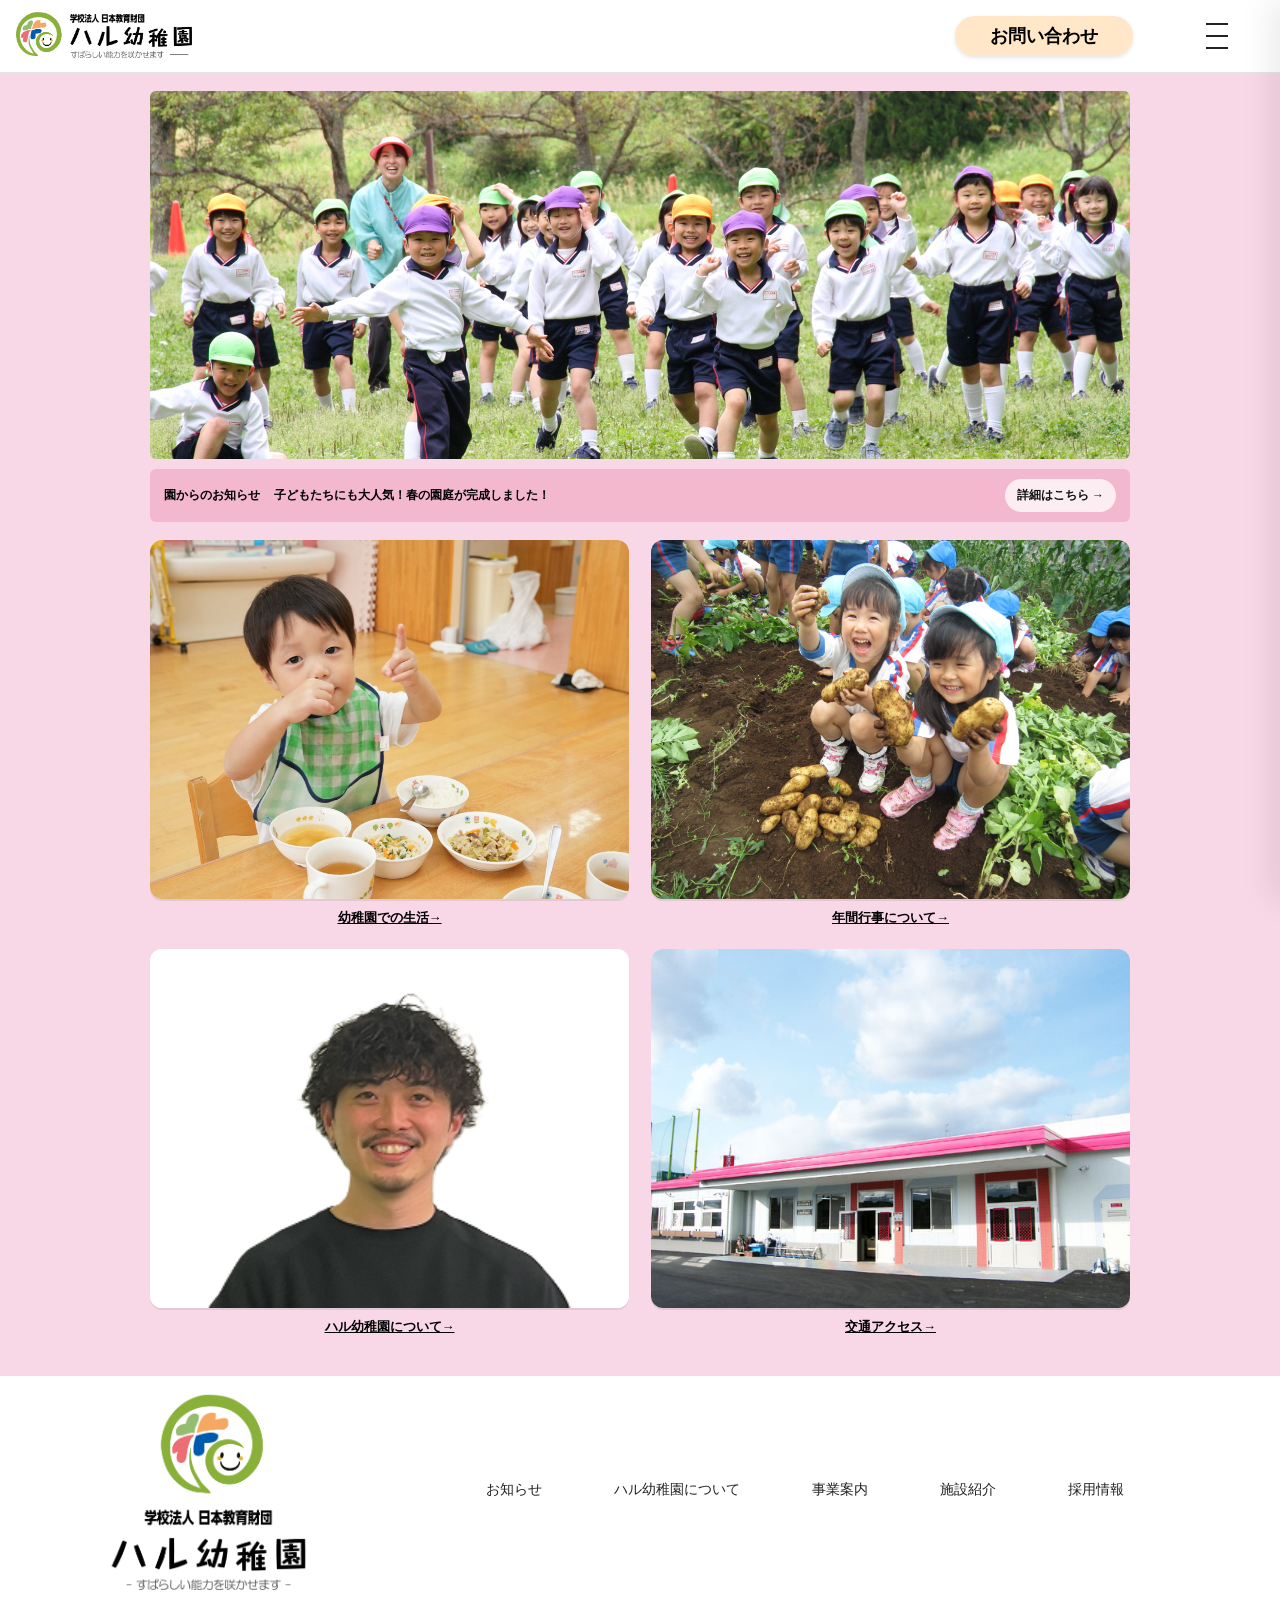
<file: docs/index.html>
<!doctype html>
<html lang="en">
  <head>
    <meta charset="UTF-8" />
    <meta name="viewport" content="width=device-width, initial-scale=1.0" />
    <title>アクセス</title>
    <link rel="stylesheet" href="css/style.css" />
    <link rel="stylesheet" href="css/main.css" />
    <link
      href="https://db.onlinewebfonts.com/c/aac28a8d3a17309e7f5bd19aadcd7915?family=Post+No+Bills+Colombo+ExtraBold"
      rel="stylesheet"
    />
  </head>

  <body>
    <!-- header -->
    <header class="site-header">
      <div class="header-inner">
        <!-- ロゴ -->
        <a class="header-logo" href="index.html">
          <img src="images/ハル幼稚園_logo1.png" alt="幼稚園ロゴ" />
        </a>

        <!-- 右側 -->
        <div class="header-actions">
          <a class="contact-button" href="contact.html">お問い合わせ</a>

          <!-- ハンバーガー（常時表示） -->
          <button
            class="hamburger-button"
            type="button"
            aria-label="メニューを開く"
            aria-controls="global-menu"
            aria-expanded="false"
          >
            <span class="hamburger-line"></span>
            <span class="hamburger-line"></span>
            <span class="hamburger-line"></span>
          </button>
        </div>
      </div>

      <!-- ドロワー -->
      <nav id="global-menu" class="global-menu" aria-label="グローバルメニュー">
        <ul class="global-menu-list">
          <li><a href="index.html#about">園について</a></li>
          <li><a href="index.html#experience">園の特色</a></li>
          <li><a href="index.html#projects">活動紹介</a></li>
          <li><a href="contact.html">お問い合わせ</a></li>
        </ul>
      </nav>

      <div class="menu-overlay" aria-hidden="true"></div>
    </header>

    <!-- メイン -->
    <main class="top-main">
      <!-- メインビジュアル -->
      <section class="top-main_hero" aria-label="メインビジュアル">
        <img
          class="top-main_heroImg"
          src="images/12.jpg"
          alt="園の活動の様子"
        />
      </section>

      <!-- お知らせバー -->
      <section class="top-main_notice" aria-label="お知らせ">
        <div class="top-main_noticeInner">
          <div class="top-main_noticeLeft">
            <p class="top-main_noticeTitle">園からのお知らせ</p>
            <p class="top-main_noticeText">
              子どもたちにも大人気！春の園庭が完成しました！
            </p>
          </div>

          <a class="top-main_noticeBtn" href="news.html">詳細はこちら →</a>
        </div>
      </section>

      <!-- 4カード -->
      <section class="top-main_cards" aria-label="メニュー">
        <a class="top-main_card" href="activity.html">
          <div class="top-main_cardImgWrap">
            <img
              class="top-main_cardImg"
              src="images/26.jpg"
              alt="幼稚園での生活"
            />
          </div>
          <p class="top-main_cardLink">幼稚園での生活→</p>
        </a>

        <a class="top-main_card" href="index.html">
          <div class="top-main_cardImgWrap">
            <img
              class="top-main_cardImg"
              src="images/16.jpg"
              alt="年間行事について"
            />
          </div>
          <p class="top-main_cardLink">年間行事について→</p>
        </a>

        <a class="top-main_card" href="About.html">
          <div class="top-main_cardImgWrap">
            <img
              class="top-main_cardImg"
              src="images/園長 - サムネ.png"
              alt="ハル幼稚園について"
            />
          </div>
          <p class="top-main_cardLink">ハル幼稚園について→</p>
        </a>

        <a class="top-main_card" href="access.html">
          <div class="top-main_cardImgWrap">
            <img
              class="top-main_cardImg"
              src="images/01.jpg"
              alt="交通アクセス"
            />
          </div>
          <p class="top-main_cardLink">交通アクセス→</p>
        </a>
      </section>
    </main>
    <!-- footer -->
    <footer class="site-footer">
      <div class="footer-inner">
        <!-- ロゴ（左） -->
        <a class="footer-brand" href="index.html" aria-label="トップへ">
          <img
            class="footer-logo"
            src="images/ハル幼稚園_logo2.png"
            alt="ハル幼稚園 ロゴ"
          />
        </a>

        <!-- ナビ（右） -->
        <nav class="footer-nav" aria-label="フッターナビゲーション">
          <a class="footer-link" href="index.html#about">お知らせ</a>
          <a class="footer-link" href="index.html#experience"
            >ハル幼稚園について</a
          >
          <a class="footer-link" href="index.html#projects">事業案内</a>
          <a class="footer-link" href="contact.html">施設紹介</a>
          <a class="footer-link" href="contact.html">採用情報</a>
        </nav>
      </div>
    </footer>
    <script src="style.js"></script>
    <!-- ここまでフッター -->
  </body>
</html>
</file>
<file: docs/css/style.css>
/* ===== Reset ===== */
*,
*::before,
*::after {
  box-sizing: border-box;
}

html,
body {
  margin: 0;
  background: #f8d7e6;
}

/* ===== Header ===== */
.site-header {
  position: sticky;
  top: 0;

  /* ★overlayより前に */
  z-index: 1300;

  background: #fff;
  border-bottom: 1px solid #e5e5e5;
}

.header-inner {
  display: flex;
  align-items: center;
  justify-content: space-between;
  padding: 12px 16px;
}

.header-logo img {
  height: 48px;
  display: block;
}

/* 右側 */
.header-actions {
  display: flex;
  align-items: center;
  gap: 12px;
}

/* お問い合わせ */
.contact-button {
  background-color: #ffe7c8;
  padding: 8px 35px;
  border-radius: 50px;
  text-decoration: none;
  color: #000;
  font-size: 18px;
  font-weight: 600;
  box-shadow: 0 2px 4px rgba(0, 0, 0, 0.1);
  margin-right: 50px;
  /* 右側のスペースを確保 */
}

/* ===== Hamburger（常時表示） ===== */
.hamburger-button {
  display: inline-flex;
  flex-direction: column;
  align-items: center;
  justify-content: center;
  width: 44px;
  height: 44px;
  background: transparent;
  border: none;
  cursor: pointer;
  margin-right: 25px;

  /* ★overlay/menuに隠れないよう前面へ */
  position: relative;
  z-index: 1400;
}

.hamburger-line {
  display: block;
  width: 22px;
  height: 2px;
  background: #222;
  margin: 5px auto;
  transition:
    transform 0.25s ease,
    opacity 0.25s ease;
}

/* ===== Drawer Menu ===== */
.global-menu {
  position: fixed;
  top: 0;
  right: 0;
  width: 320px;
  max-width: 86vw;
  height: 100vh;
  background: #fff;
  border-left: 1px solid #e5e5e5;
  box-shadow: -10px 0 30px rgba(0, 0, 0, 0.08);
  padding: 72px 20px 20px;
  transform: translateX(100%);
  transition: transform 0.25s ease;

  /* ★overlayより前、ヘッダーより後ろ */
  z-index: 1350;
}

.global-menu-list {
  list-style: none;
  padding: 0;
  margin: 0;
  display: grid;
  gap: 10px;
}

.global-menu-list a {
  padding: 12px 10px;
  display: block;
  text-decoration: none;
  color: #222;
  font-weight: 600;
  border-radius: 10px;
}

.global-menu-list a:hover {
  background: #f5f5f5;
}

/* ===== Overlay ===== */
.menu-overlay {
  position: fixed;
  inset: 0;
  background: rgba(0, 0, 0, 0.35);
  opacity: 0;
  pointer-events: none;
  transition: opacity 0.25s ease;

  /* ★ヘッダー(1300)より後ろにする */
  z-index: 1200;
}

/* ===== Open State ===== */
.menu-open .global-menu {
  transform: translateX(0);
}

.menu-open .menu-overlay {
  opacity: 1;
  pointer-events: auto;
}

/* × アイコン */
.menu-open .hamburger-line:nth-child(1) {
  transform: translateY(7px) rotate(45deg);
}

.menu-open .hamburger-line:nth-child(2) {
  opacity: 0;
}

.menu-open .hamburger-line:nth-child(3) {
  transform: translateY(-7px) rotate(-45deg);
}

/* footer */
/* ========== Footer ========== */
.site-footer {
  width: 100%;
  background: #ffffff;
}

.footer-inner {
  max-width: 1100px;
  margin: 0 auto;
  padding: 14px 16px;

  display: flex;
  align-items: center;
  justify-content: space-between;
  gap: 16px;
}

/* ロゴ */
.footer-brand {
  display: inline-flex;
  align-items: center;
  text-decoration: none;
}

.footer-logo {
  height: 200px;
  /* ←右図のような小さめ感 */
  width: auto;
  display: block;
}

/* ナビ */
.footer-nav {
  display: flex;
  align-items: center;
  gap: 22px;
  /* リンク同士の間隔 */
  flex-wrap: wrap;
  /* 画面が狭い時は折り返す */
}

.footer-link {
  color: #222;
  text-decoration: none;
  font-size: 14px;
  line-height: 1;
  white-space: nowrap;
  margin-right: 50px;
}

.footer-link:hover {
  text-decoration: underline;
}

/* スマホ対応（必要なら微調整） */
@media (max-width: 640px) {
  .footer-inner {
    flex-direction: column;
    align-items: flex-start;
  }

  .footer-logo {
    height: 38px;
  }

  .footer-nav {
    gap: 14px;
  }

  /* ===============================
   📱 全ページ共通レスポンシブ
================================ */

  /* タブレット */
  @media (max-width: 1024px) {
    .contact-button {
      padding: 8px 20px;
      font-size: 14px;
      margin-right: 20px;
    }

    .footer-logo {
      height: 120px;
    }
  }

  /* スマホ */
  @media (max-width: 768px) {

    /* ヘッダー */
    .contact-button {
      display: none;
    }

    .header-inner {
      padding: 10px 12px;
    }

    .header-logo img {
      height: 40px;
    }

    /* フッター */
    .footer-inner {
      flex-direction: column;
      align-items: center;
      text-align: center;
    }

    .footer-logo {
      height: 80px;
    }

    .footer-link {
      margin-right: 0;
      font-size: 12px;
    }
  }

  /* 超スマホ */
  @media (max-width: 480px) {
    .footer-logo {
      height: 60px;
    }
  }
}

/* ===============================
   📱 各ページ用レスポンシブ
================================ */

/* トップカード */
@media (max-width: 768px) {
  .top-main_cards {
    display: grid;
    grid-template-columns: 1fr;
    gap: 16px;
    padding: 0 16px;
  }
}

/* お知らせ */
@media (max-width: 768px) {
  .news-container {
    padding: 20px;
  }

  .news-title {
    font-size: 22px;
  }
}

/* お問い合わせ */
@media (max-width: 768px) {
  .contact-main_top {
    display: block;
  }

  .contact-main_col {
    margin-bottom: 20px;
  }

  .contact-main_form {
    padding: 0 16px;
  }
}

/* アクセス */
@media (max-width: 768px) {
  .access-main_info2col {
    display: block;
  }

  .access-main_busGrid {
    display: block;
  }

  .access-main_busImage {
    margin-top: 16px;
  }
}
</file>
<file: docs/css/main.css>
@font-face {
  font-family: "Otomanpee One";
  src: url("../fonts/ttf/OtomanopeeOne-Regular.ttf") format("truetype");
  font-weight: normal;
  font-style: normal;
}

.news-main {
  padding: 60px 20px;
  min-height: 70vh;
}

.news-container {
  max-width: 900px;
  margin: 0 auto;
  text-align: center;
}

.news-title {
  font-size: 40px;
  letter-spacing: 0.1em;
  font-weight: 900;
  margin-bottom: 40px;
  font-family: "Otomanpee One", sans-serif;
}

.news-card {
  background: #fff;
  padding: 30px;
  border-radius: 12px;
  text-align: left;
  box-shadow: 0 8px 20px rgba(0, 0, 0, 0.08);
}

.news-heading {
  font-size: 20px;
  font-weight: 800;
  margin-bottom: 20px;
  display: flex;
  justify-content: space-between;
  align-items: center;
}

.news-date {
  font-size: 12px;
  color: #666;
  font-weight: 500;
  margin-right: auto;
  margin-left: 10px;
  margin-top: 10px;
}

.news-image {
  margin-bottom: 20px;
  border-radius: 8px;
  overflow: hidden;
}

.news-image img {
  width: 100%;
  height: auto;
  display: block;
}

.news-text {
  font-size: 15px;
  line-height: 1.8;
  text-align: left;
  font-weight: 600;
}

/* =========================
    アクセスページ
========================= */

.access-main {
  max-width: 960px;
  margin: 0 auto;
  padding: 40px 20px 80px;
}

.access-main_section {
  margin-bottom: 44px;
}

/* タイトル */
.access-main_title {
  font-size: 40px;
  letter-spacing: 0.1em;
  font-weight: 900;
  font-family: "Otomanpee One", sans-serif;
  text-align: center;
}

/* 地図 */
.access-main_map {
  text-align: center;
  margin-bottom: 10px;
}

.access-main_map-img {
  width: 100%;
  max-width: 520px;
  height: auto;
  display: inline-block;
}

/* =========================
   地図下：2カラム情報
========================= */
.access-main_info2col {
  display: grid;
  grid-template-columns: 1fr 1fr;
  gap: 36px;
  align-items: start;
}

.access-main_infoTitle {
  font-size: 22px;
  font-weight: 900;
  margin: 0 0 8px;
}

.access-main_infoText {
  font-size: 14px;
  line-height: 1.9;
  font-weight: 600;
}

.access-main_infoText p {
  margin: 0;
}

/* =========================
   送迎バス（見出し＋下線）
========================= */
.access-main_busTitle {
  display: inline-block;
  font-size: 26px;
  font-weight: 900;
  margin: 0 0 16px;
  padding-bottom: 8px;
  border-bottom: 2px solid rgba(0, 0, 0, 0.55);
}

/* 送迎バス：左テキスト / 右画像 */
.access-main_busGrid {
  display: grid;
  grid-template-columns: 1fr 1.2fr;
  gap: 32px;
  align-items: start;
}

.access-main_busText {
  font-size: 14px;
  line-height: 1.9;
  font-weight: 600;
}

.access-main_busText p {
  margin: 0;
}

.access-main_busImage {
  justify-self: end;
  width: min(520px, 100%);
}

.access-main_busImg {
  width: 100%;
  height: auto;
  display: block;
  border-radius: 4px;
}

/* =========================
   Responsive
========================= */
@media (max-width: 768px) {
  .access-main {
    padding: 28px 16px 60px;
  }

  .access-main_title {
    font-size: 24px;
  }

  .access-main_info2col {
    grid-template-columns: 1fr;
    gap: 22px;
  }

  .access-main_busTitle {
    font-size: 22px;
  }

  .access-main_busGrid {
    grid-template-columns: 1fr;
    gap: 18px;
  }

  .access-main_busImage {
    justify-self: start;
    width: min(520px, 100%);
  }
}

.contact-main {
  background: #f8d7e6;
  padding: 60px 20px;
  min-height: 70vh;
}

/* =========================
問い合わせ
========================= */
.contact-main {
  background: #f8d7e6;
  padding: 60px 20px;
  min-height: 70vh;
}

.contact-main_top {
  max-width: 900px;
  margin: 0 auto 44px;
  text-align: center;
  display: flex;
  flex-direction: column;
  align-items: center;
  gap: 26px;
}

/* 各ブロック */
.contact-main_col {
  width: 100%;
}

/* タイトル */
.contact-main_title {
  margin: 16px;
  font-size: 34px;
  font-weight: 900;
  font-family: "Otomanpee One", sans-serif;
}

/* リード文 */
.contact-main_lead {
  margin: 0;
  font-size: 15px;
  line-height: 2;
  font-weight: 900;
}

/* 見出し */
.contact-main_heading {
  margin: 0 0 10px;
  font-size: 24px;
  font-weight: 900;
}

/* 電話 */
.contact-main_tel {
  margin: 0;
  font-size: 18px;
  font-weight: 900;
}

/* 募集文 */
.contact-main_text {
  margin: 0;
  line-height: 2;
  font-size: 15px;
  font-weight: 900;
}

/* =========================
   スマホ
========================= */
@media (max-width: 768px) {
  .contact-main {
    padding: 40px 16px 60px;
  }

  .contact-main_top {
    gap: 22px;
    margin-bottom: 34px;
  }

  .contact-main_title {
    font-size: 28px;
    margin-bottom: 12px;
  }

  .contact-main_heading {
    font-size: 20px;
  }

  .contact-main_tel {
    font-size: 16px;
  }
}

/* =========================
   フォーム
========================= */

.contact-main_formWrap {
  max-width: 900px;
  margin: 0 auto;
}

.contact-main_formTitle {
  text-align: center;
  font-size: 26px;
  font-weight: 900;
  margin-bottom: 20px;
}

.contact-main_row {
  display: grid;
  grid-template-columns: 160px 1fr;
  gap: 12px;
  align-items: center;
  margin: 10px 0;
}

.contact-main_row label {
  text-align: right;
  font-size: 13px;
  font-weight: 800;
}

.contact-main_row input,
.contact-main_row textarea {
  width: 100%;
  border: none;
  background: #ffffff;
  padding: 6px 8px;
}

.contact-main_row textarea {
  min-height: 100px;
}

.contact-main_row--radio {
  align-items: start;
}

.contact-main_radios {
  display: flex;
  gap: 10px;
}

.contact-main_radios label {
  text-align: center;
  text-indent: -5px;
  font-size: 13px;
  font-weight: 800;
}

.contact-main_actions {
  text-align: center;
  margin-top: 20px;
}

.contact-main_actions button {
  border: none;
  padding: 10px 28px;
  border-radius: 999px;
  font-weight: 900;
  cursor: pointer;
}

/* =========================
   スマホ
========================= */

@media (max-width: 768px) {
  .contact-main_top {
    grid-template-columns: 1fr;
  }

  .contact-main_row {
    grid-template-columns: 1fr;
  }

  .contact-main_row label {
    text-align: left;
  }
}

/* =========================
   TOP MAIN (Scoped)
   ※ <main class="top-main"> 内だけに適用
========================= */

.top-main {
  background: #f8d7e6;
  /* スクショの薄ピンク */
  padding: 18px 0 40px;
}

/* 中央コンテンツ幅 */
.top-main_hero,
.top-main_noticeInner,
.top-main_cards {
  width: min(980px, 92vw);
  margin: 0 auto;
}

/* =========================
   HERO
========================= */
.top-main_hero {
  background: #fff;
  border-radius: 6px;
  overflow: hidden;
}

.top-main_heroImg {
  width: 100%;
  height: auto;
  display: block;
}

/* =========================
   NOTICE BAR
========================= */
.top-main_notice {
  margin-top: 10px;
}

.top-main_noticeInner {
  background: #f3b8cd;
  /* 濃いめピンク帯 */
  border-radius: 6px;
  padding: 10px 14px;

  display: flex;
  align-items: center;
  justify-content: space-between;
  gap: 14px;
}

.top-main_noticeLeft {
  display: flex;
  align-items: baseline;
  gap: 14px;
  flex-wrap: wrap;
}

.top-main_noticeTitle {
  margin: 0;
  font-size: 12px;
  font-weight: 900;
  white-space: nowrap;
}

.top-main_noticeText {
  margin: 0;
  font-size: 12px;
  font-weight: 700;
}

.top-main_noticeBtn {
  display: inline-flex;
  align-items: center;
  justify-content: center;

  padding: 8px 12px;
  border-radius: 999px;
  background: rgba(255, 255, 255, 0.75);
  color: #111;
  text-decoration: none;
  font-size: 12px;
  font-weight: 900;
  white-space: nowrap;
}

.top-main_noticeBtn:hover {
  background: rgba(255, 255, 255, 0.95);
}

/* =========================
   CARDS (2x2)
========================= */
.top-main_cards {
  margin-top: 18px;

  display: grid;
  grid-template-columns: repeat(2, 1fr);
  gap: 22px;
}

.top-main_card {
  display: block;
  text-decoration: none;
  color: inherit;
}

.top-main_cardImgWrap {
  background: #fff;
  border-radius: 12px;
  overflow: hidden;
  box-shadow: 0 2px 0 rgba(0, 0, 0, 0.08);
}

.top-main_cardImg {
  width: 100%;
  aspect-ratio: 4 / 3;
  /* スクショに近い比率 */
  object-fit: cover;
  display: block;
}

.top-main_cardLink {
  text-align: center;
  margin: 10px 0 0;
  font-size: 13px;
  font-weight: 900;
  text-decoration: underline;
}

/* =========================
   Responsive
========================= */
@media (max-width: 768px) {
  .top-main {
    padding: 14px 0 30px;
  }

  .top-main_noticeInner {
    flex-direction: column;
    align-items: flex-start;
  }

  .top-main_noticeBtn {
    align-self: flex-end;
  }

  .top-main_cards {
    grid-template-columns: 1fr;
    gap: 18px;
  }
}
</file>
